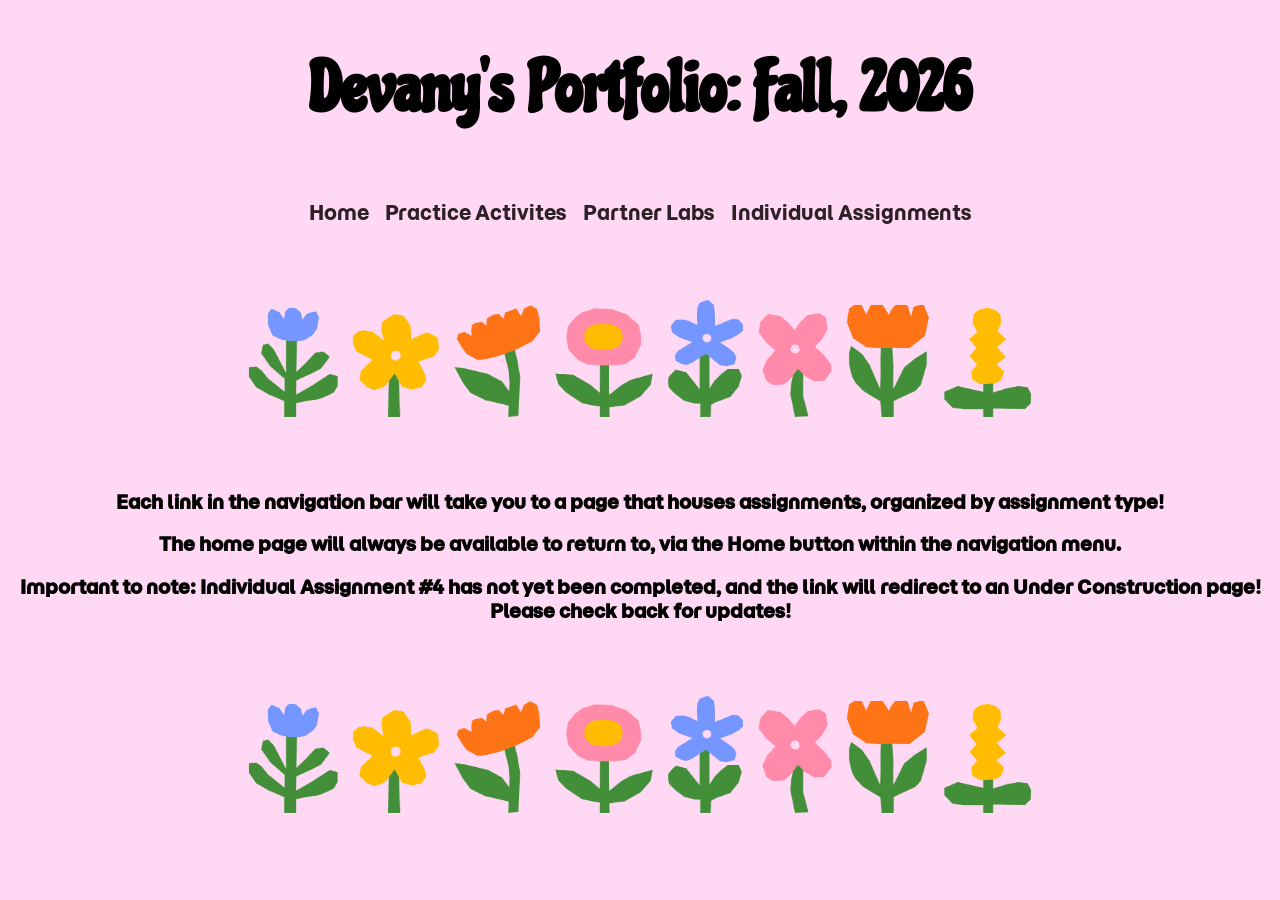
<file: index.html>
<!DOCTYPE html>
<html lang="en">
  <head>
    <link rel="preconnect" href="https://fonts.googleapis.com">
<link rel="preconnect" href="https://fonts.gstatic.com" crossorigin>
<link href="https://fonts.googleapis.com/css2?family=Chicle&display=swap" rel="stylesheet">
    <meta charset="UTF-8">
    <link rel="preconnect" href="https://fonts.googleapis.com">
<link rel="preconnect" href="https://fonts.gstatic.com" crossorigin>
<link href="https://fonts.googleapis.com/css2?family=Momo+Trust+Display&display=swap" rel="stylesheet">
    <link rel="stylesheet" href="./style.css">
    <meta name="viewport" content="width=device-width, initial-scale=1.0">
    <title>Portfolio</title>
  </head>
  <body>

<h1>Devany's Portfolio: Fall, 2026</h1>

<div id="menu">

<ul>
  <li><a href="index.html">Home</a></li>
  <li><a href="Practice.html">Practice Activites</a></li>
  <li><a href="Labs.html">Partner Labs</a></li>
  <li><a href="Assignments.html">Individual Assignments</a></li>
</ul>


</div>

<div id="flowers">
<img src="AdobeStockFlowers.png" id="picone">
</div>

<h3>Each link in the navigation bar will take you to a page that houses assignments, organized by assignment type!</h3>

<h3>The home page will always be available to return to, via the Home button within the navigation menu.</h3>

<h3>Important to note: Individual Assignment #4 has not yet been completed, and the link will redirect to an Under Construction page! Please check back for updates!</h3>


<div id="flowers">
<img src="AdobeStockFlowers.png" id="picone">
</div>
    
    
  </body>
</html>
</file>
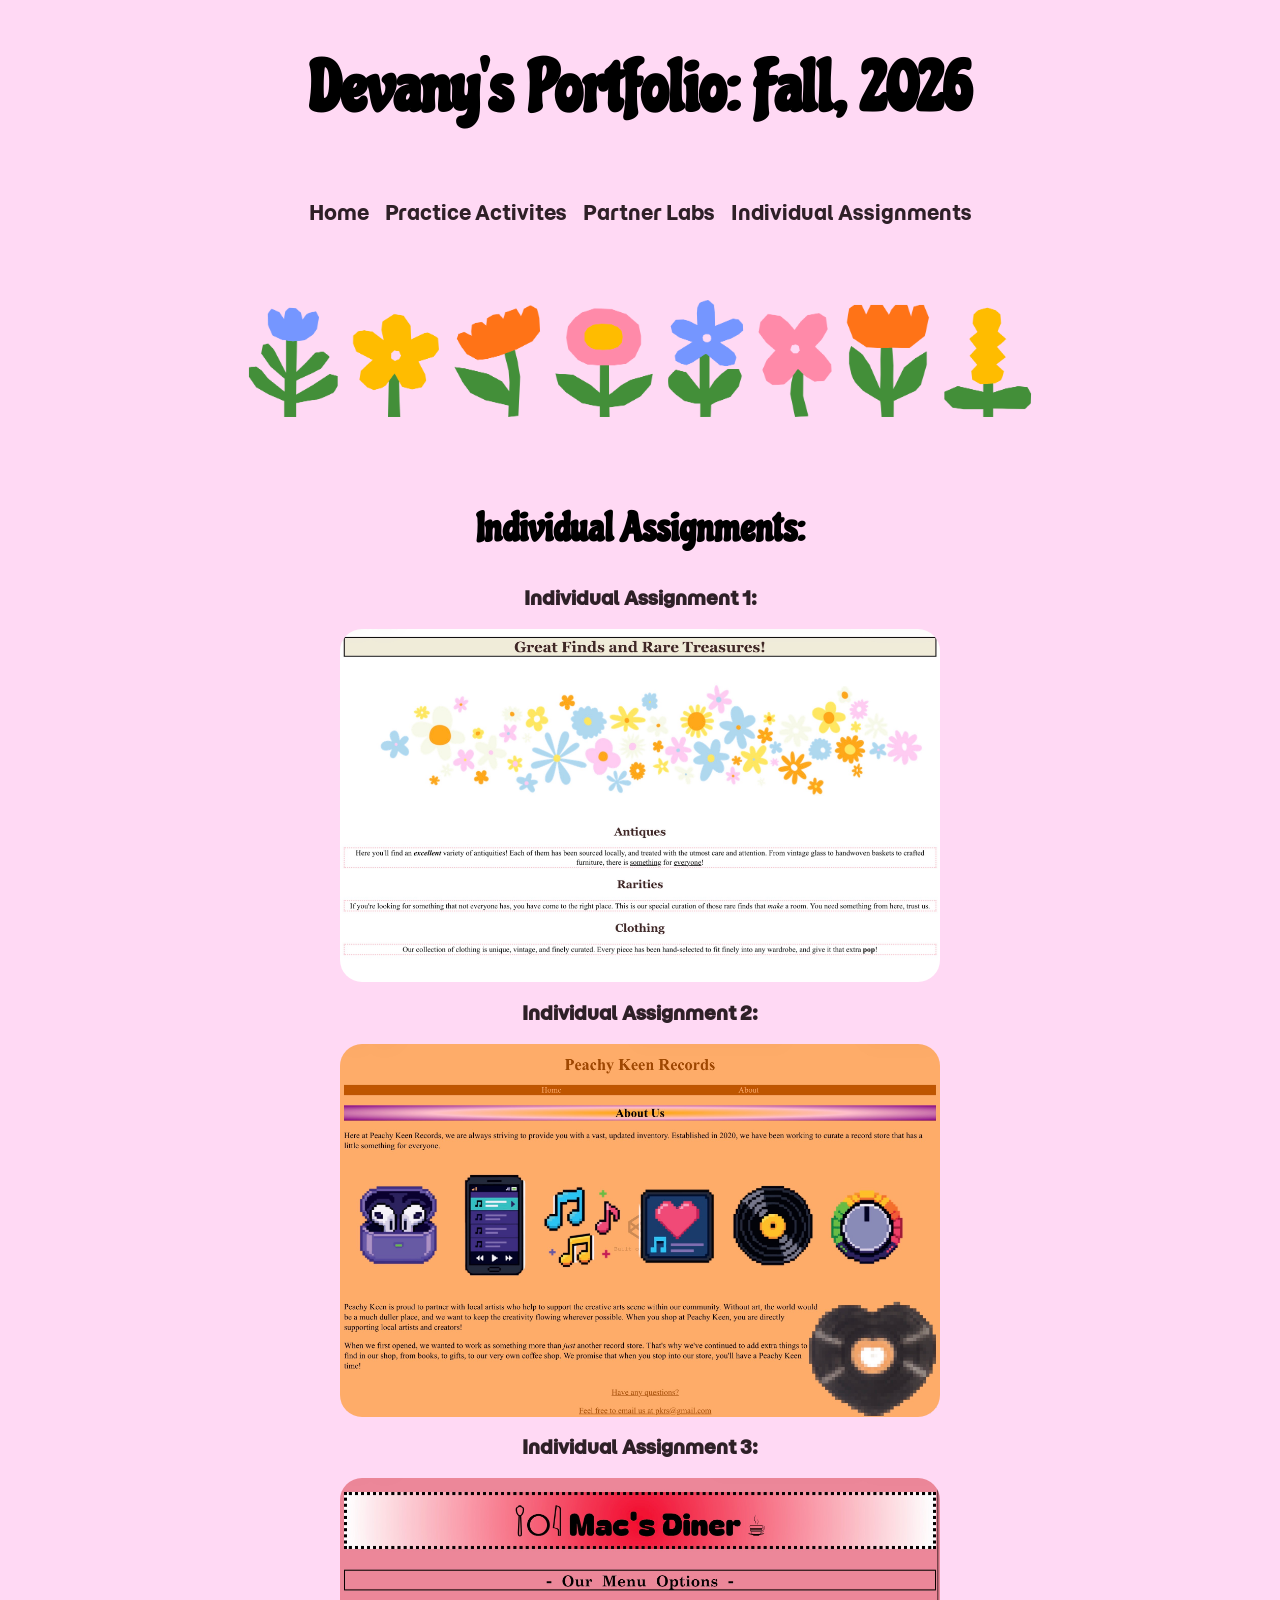
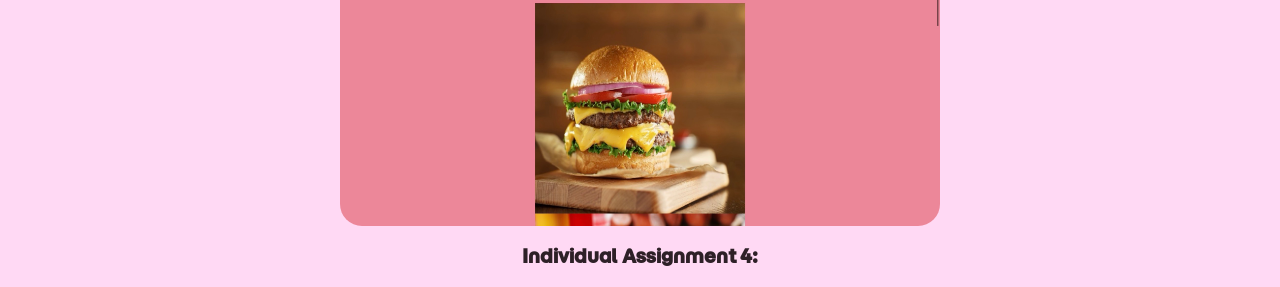
<file: Assignments.html>
<!DOCTYPE html>
<html lang="en">
  <head>
    <link rel="preconnect" href="https://fonts.googleapis.com">
<link rel="preconnect" href="https://fonts.gstatic.com" crossorigin>
<link href="https://fonts.googleapis.com/css2?family=Chicle&display=swap" rel="stylesheet">
    <meta charset="UTF-8">
    <link rel="preconnect" href="https://fonts.googleapis.com">
<link rel="preconnect" href="https://fonts.gstatic.com" crossorigin>
<link href="https://fonts.googleapis.com/css2?family=Momo+Trust+Display&display=swap" rel="stylesheet">
    <link rel="stylesheet" href="./style.css">
    <meta name="viewport" content="width=device-width, initial-scale=1.0">
    <title>Portfolio</title>
  </head>
  <body>

<h1>Devany's Portfolio: Fall, 2026</h1>

<div id="menu">

<ul>
  <li><a href="index.html">Home</a></li>
  <li><a href="Practice.html">Practice Activites</a></li>
  <li><a href="Labs.html">Partner Labs</a></li>
  <li><a href="Assignments.html">Individual Assignments</a></li>
</ul>


</div>

<div id="flowers">
<img src="AdobeStockFlowers.png" id="picone">
</div>


<h2>Individual Assignments:</h2>
    
<h3><a href="https://es-d-86063482620261124-01a20446-3f20-7be5-bbf1-7dc8533ab5c7.codepen.dev">Individual Assignment 1:</a></h3>
    
<div id="pracone">
  
<img src="IA1.jpeg" width=600px>

</div>


<h3><a href="https://es-d-86063482620261124-01a17417-ae6f-7e87-a5b7-3d7e5be500bc.codepen.dev/index.html">Individual Assignment 2:</a></h3>
    
<div id="pracone">
  
<img src="IA2.jpeg" width=600px>

</div>


<h3><a href="https://es-d-86063482620261124-01a18dc1-fa92-7519-9329-533c72c63169.codepen.dev">Individual Assignment 3:</a></h3>
    
<div id="pracone">
  
<img src="IA3.jpeg" width=600px>

</div>



<h3><a href="https://es-d-86063482620261124-01a2044d-ac42-7d6e-b97b-094836cf37c5.codepen.dev">Individual Assignment 4:</a></h3>
    
<div id="pracone">
  


</div>






    
  </body>
</html>
</file>
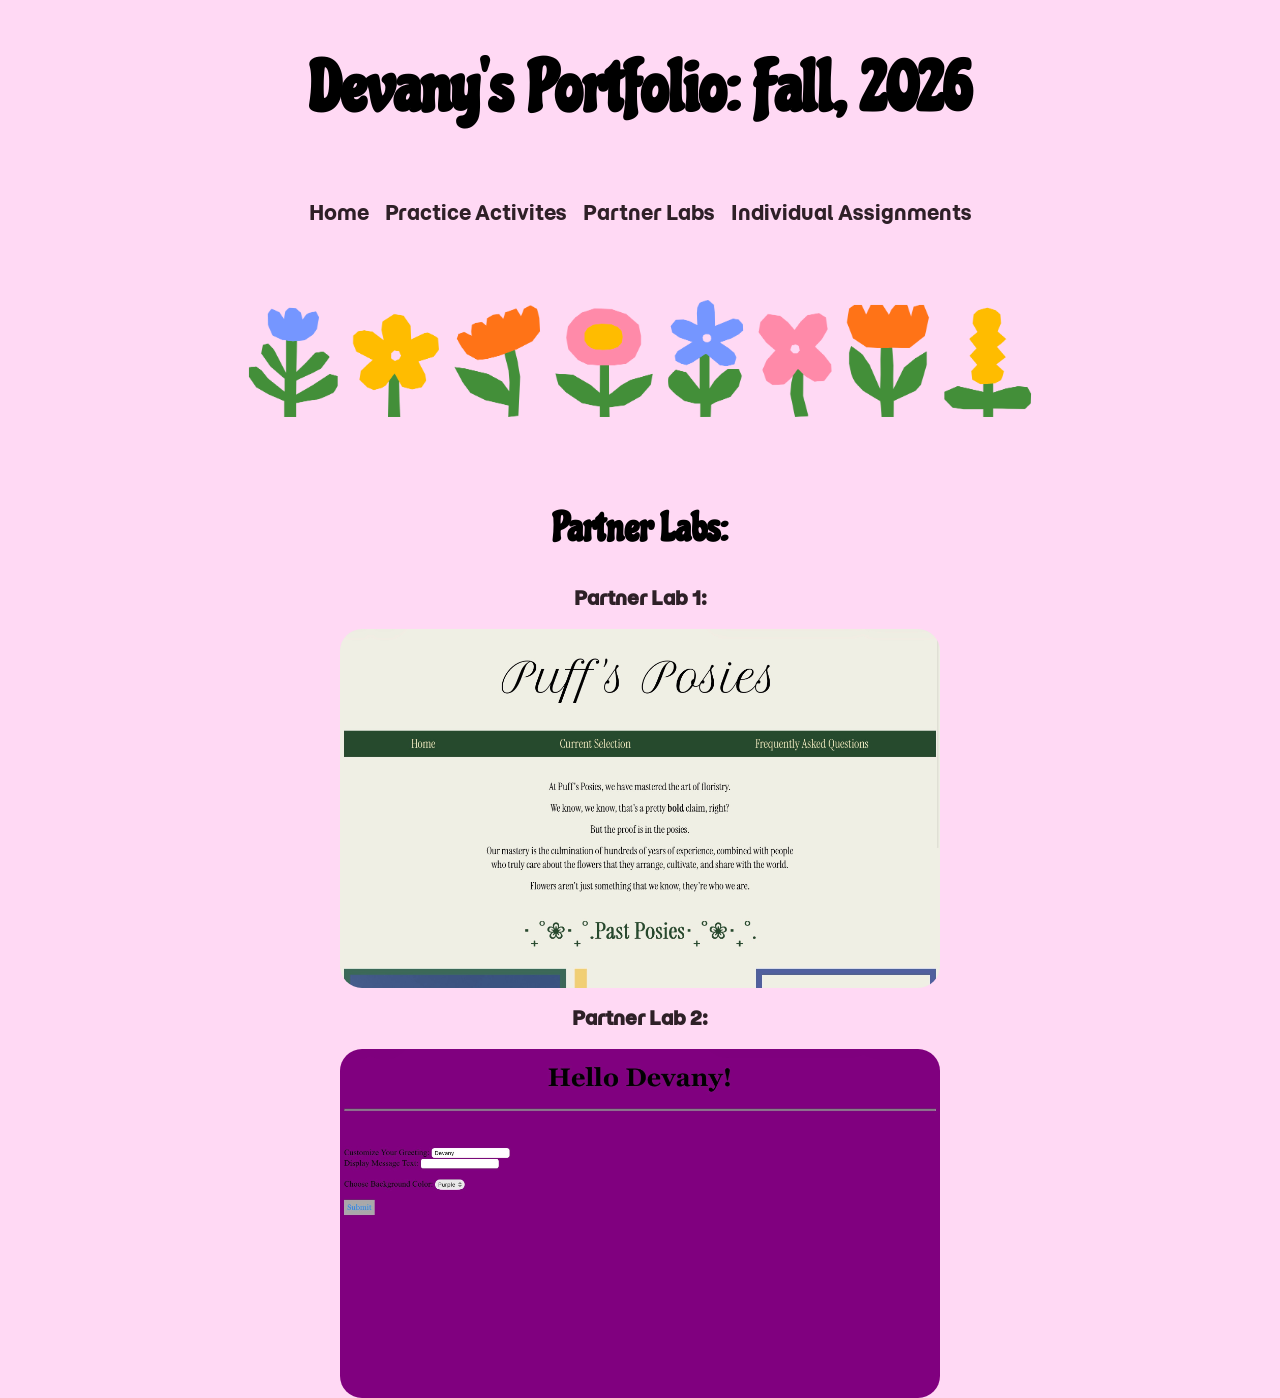
<file: Labs.html>
<!DOCTYPE html>
<html lang="en">
  <head>
    <link rel="preconnect" href="https://fonts.googleapis.com">
<link rel="preconnect" href="https://fonts.gstatic.com" crossorigin>
<link href="https://fonts.googleapis.com/css2?family=Chicle&display=swap" rel="stylesheet">
    <meta charset="UTF-8">
    <link rel="preconnect" href="https://fonts.googleapis.com">
<link rel="preconnect" href="https://fonts.gstatic.com" crossorigin>
<link href="https://fonts.googleapis.com/css2?family=Momo+Trust+Display&display=swap" rel="stylesheet">
    <link rel="stylesheet" href="./style.css">
    <meta name="viewport" content="width=device-width, initial-scale=1.0">
    <title>Partner Labs</title>
  </head>
  <body>

<h1>Devany's Portfolio: Fall, 2026</h1>

<div id="menu">

<ul>
  <li><a href="index.html">Home</a></li>
  <li><a href="Practice.html">Practice Activites</a></li>
  <li><a href="Labs.html">Partner Labs</a></li>
  <li><a href="Assignments.html">Individual Assignments</a></li>
</ul>


</div>

<div id="flowers">
<img src="AdobeStockFlowers.png" id="picone">
</div>


 <h2>Partner Labs:</h2>   

<h3><a href="https://es-d-86063482620261124-01a0e456-6a8c-7f5f-8318-a7f2881451a3.codepen.dev/home.html">Partner Lab 1:</a></h3>
    
<div id="pracone">
  
<img src="PLab1.jpeg" width=600px>

</div>


<h3><a href="https://es-d-86063482620261124-01a13ac7-f473-7f9f-808f-d8b91a865dbc.codepen.dev">Partner Lab 2:</a></h3>
    
<div id="pracone">
  
<img src="PLab2.jpeg" width=600px>

</div>


    
  </body>
</html>
</file>
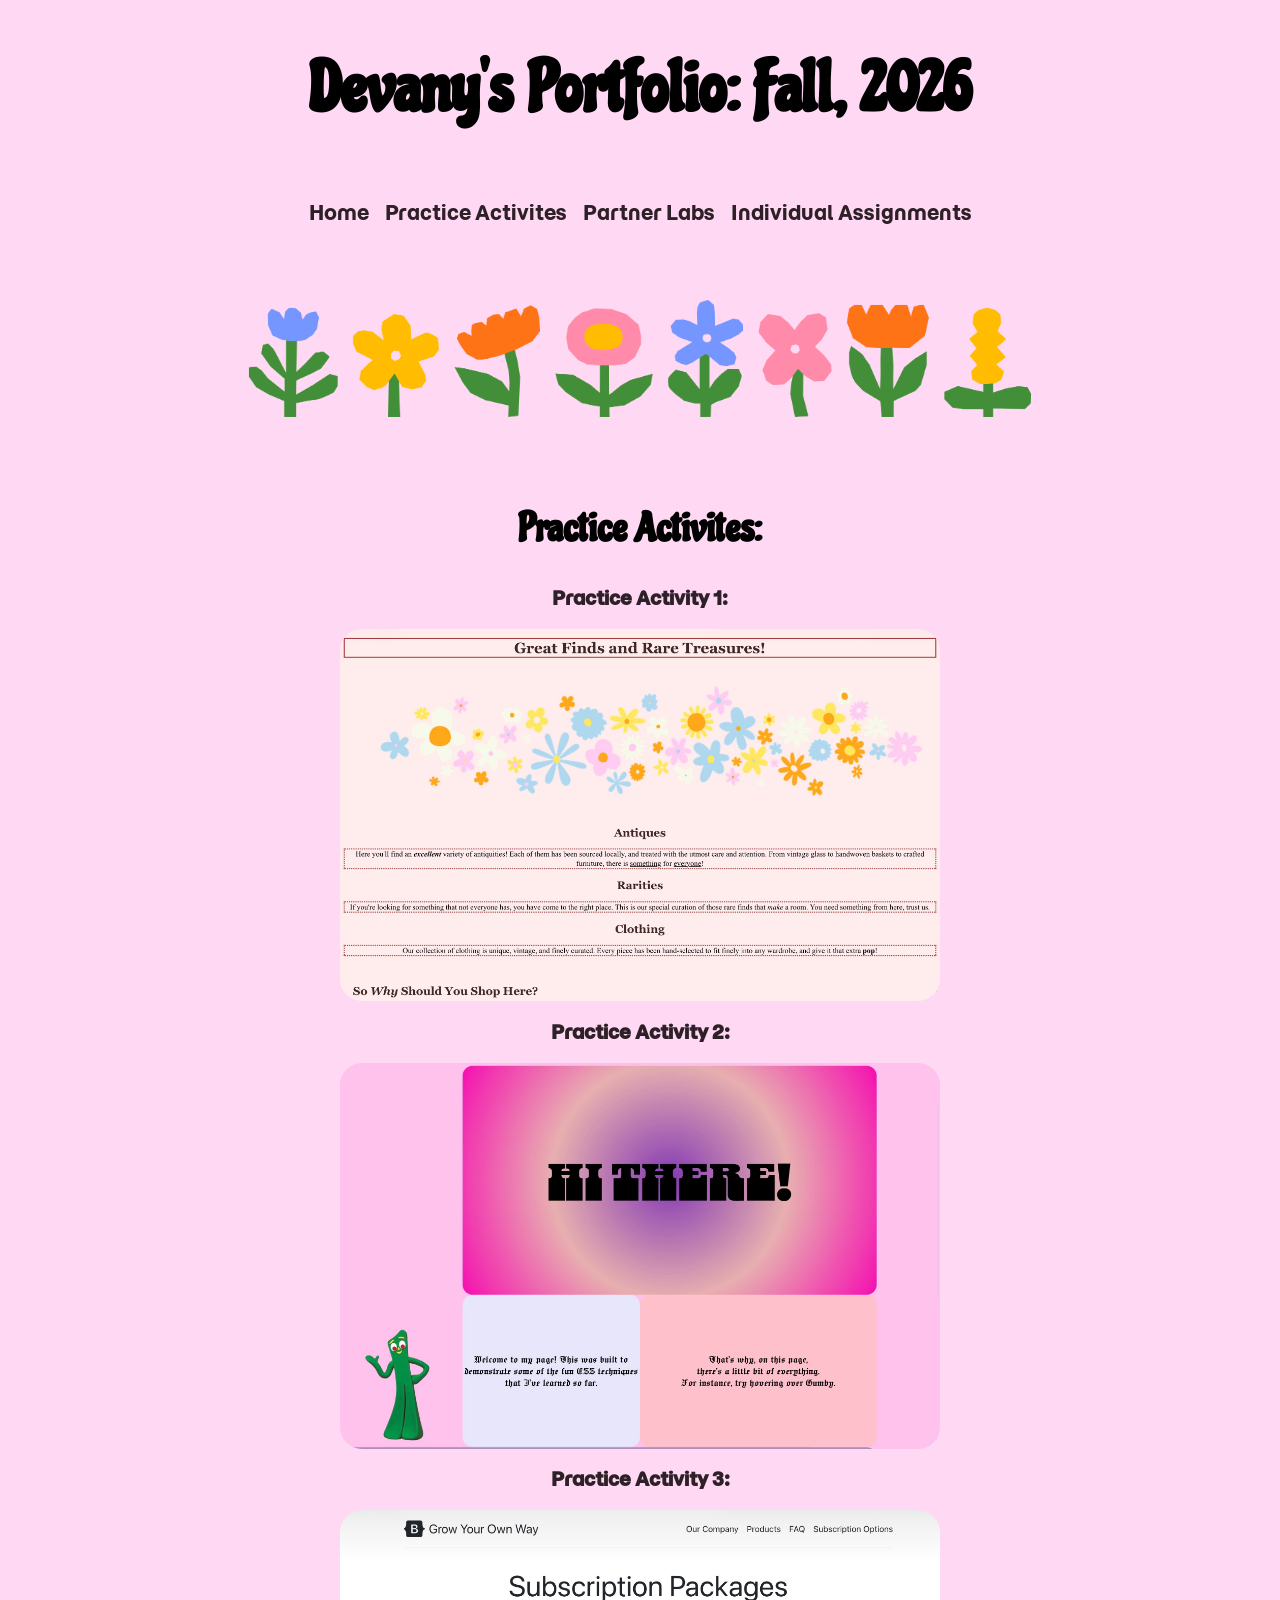
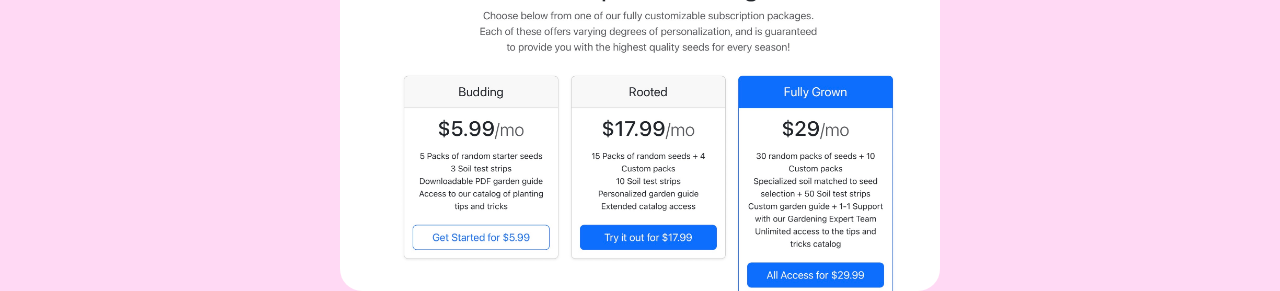
<file: Practice.html>
<!DOCTYPE html>
<html lang="en">
  <head>
    <link rel="preconnect" href="https://fonts.googleapis.com">
<link rel="preconnect" href="https://fonts.gstatic.com" crossorigin>
<link href="https://fonts.googleapis.com/css2?family=Chicle&display=swap" rel="stylesheet">
    <meta charset="UTF-8">
    <link rel="preconnect" href="https://fonts.googleapis.com">
<link rel="preconnect" href="https://fonts.gstatic.com" crossorigin>
<link href="https://fonts.googleapis.com/css2?family=Momo+Trust+Display&display=swap" rel="stylesheet">
    <link rel="stylesheet" href="./style.css">
    <meta name="viewport" content="width=device-width, initial-scale=1.0">
    <title>Portfolio</title>
  </head>
  <body>

<h1>Devany's Portfolio: Fall, 2026</h1>

<div id="menu">

<ul>
  <li><a href="index.html">Home</a></li>
  <li><a href="Practice.html">Practice Activites</a></li>
  <li><a href="Labs.html">Partner Labs</a></li>
  <li><a href="Assignments.html">Individual Assignments</a></li>
</ul>


</div>

<div id="flowers">
<img src="AdobeStockFlowers.png" id="picone">
</div>

<h2 id="prach">Practice Activites:</h2>



    
<h3><a href="https://es-d-86063482620261124-01a06857-89fe-70fb-9473-7b36018e911b.codepen.dev">Practice Activity 1:</a></h3>
    
<div id="pracone">
  
<img src="Practice1.jpeg" width=600px>

</div>



<h3><a href="https://es-d-86063482620261124-01a1a7ed-e444-75a1-b966-876a9a5215c7.codepen.dev">Practice Activity 2:</a></h3>
    
<div id="pracone">
  
<img src="Practice2.jpeg" width=600px>

</div>


<h3><a href="https://es-d-86063482620261124-01a1cbf3-fab9-7363-95d8-34c923b1c18e.codepen.dev">Practice Activity 3:</a></h3>
    
<div id="pracone">
  
<img src="Practice3.jpeg" width=600px>

</div>

    
  </body>
</html>
</file>
<file: style.css>
html {
  height: 100%;
  background:#ffd9f4;





}

h1{
  text-align:center;
  font-family:'Chicle';
  font-size:70px;
}

#menu a {
  text-decoration: none;
  color:#2e2027;
}

#menu{
  display:flex;
  list-style:none;
  justify-content:center;
  font-size:20px;
  
}

#menu ul{
  display:flex;
  flex-wrap:wrap;
  justify-content:center;
  gap:16px;
  padding:0;

}




li{
  display:flex;
  font-family:'Momo Trust Display';
  text-decoration:n
  
}



#menu a:hover{
  color:#d60f8d;
  text-decoration: none;
  text-underline-offset: 0.2em;
}

#flowers{
  width:900px;
  max-width:100%;
  justify-content:center;
  display:flex;
  margin-inline:auto;
}

#picone{
  max-width:100%;
  height:auto;
}

h2{
  display:flex;
  justify-content:center;
  font-family:'Chicle';
  font-size:40px;
}

h3{
  display:flex;
  justify-content:center;
  font-family:'Momo Trust Display';
  text-align:center;
}


h3 a{
  text-decoration:none;
  color:#2e2027;
}

h3 a:hover{
  color:#d60f8d;
}

#pracone{
  display:flex;
  justify-content:center;
}

img {
  display: block;
  max-width: 100%;
  margin-inline: auto;
  border-radius: 22px;
}
</file>
